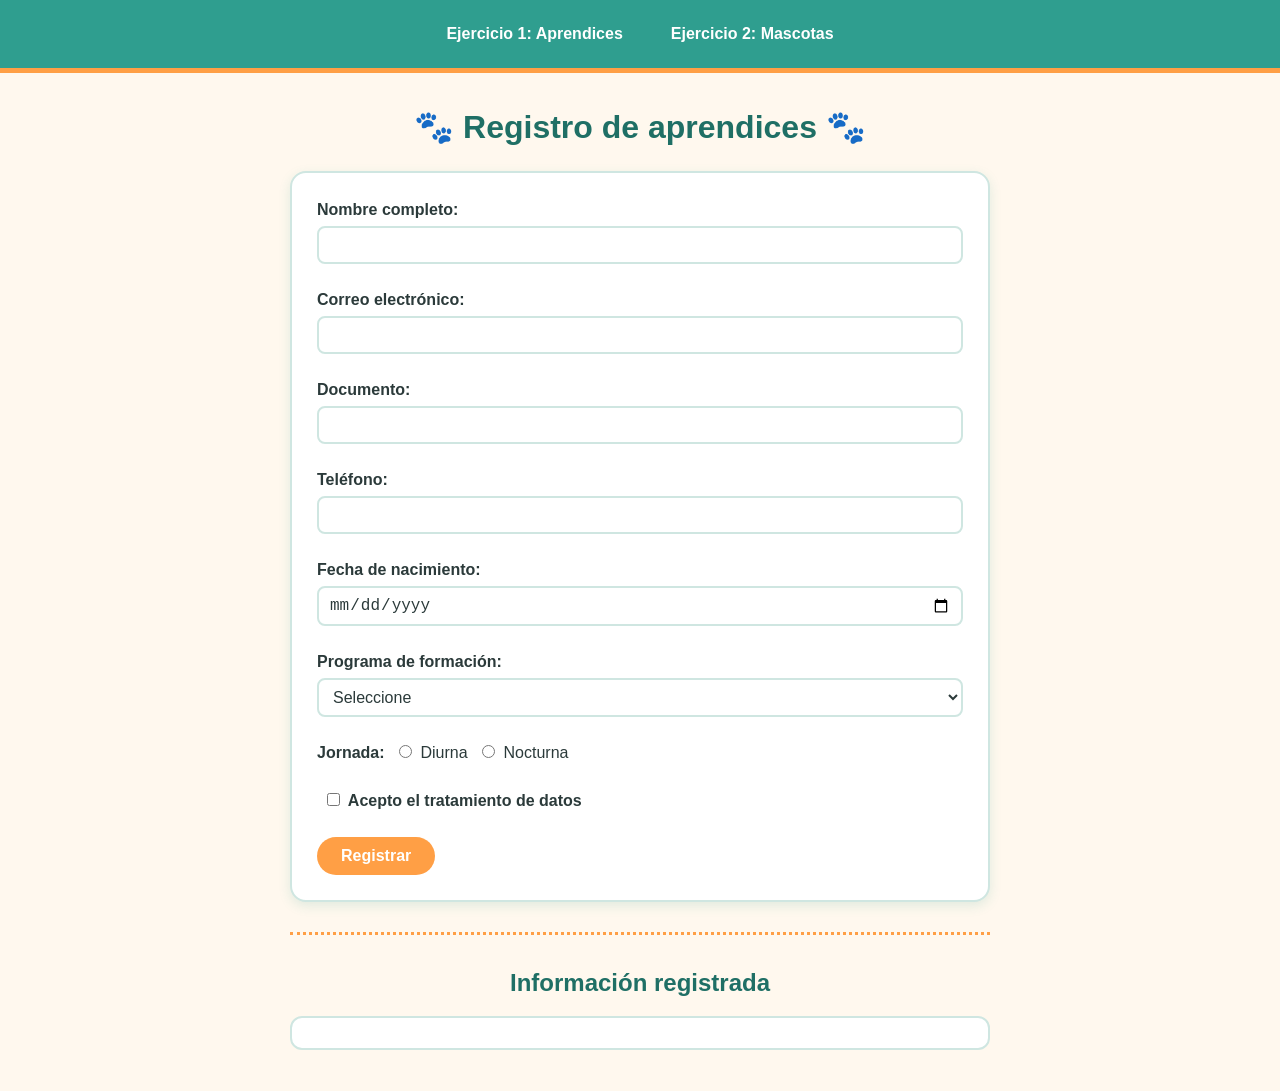
<file: index.html>
<!DOCTYPE html>
<html lang="es">
<head>
    <meta charset="UTF-8">
    <meta name="viewport" content="width=device-width, initial-scale=1.0">
    <title>Registro de aprendices</title>
    <link rel="stylesheet" href="CSS/estilos.css">
</head>
<body>
    <nav>
        <a href="index.html">Ejercicio 1: Aprendices</a>
        <a href="ejercicio2.html">Ejercicio 2: Mascotas</a>
    </nav>

    <h1>Registro de aprendices</h1>

    <form id="formulario">

        <label>Nombre completo:</label>
        <input type="text" name="nombre">

        <br><br>

        <label>Correo electrónico:</label>
        <input type="email" name="correo">

        <br><br>

        <label>Documento:</label>
        <input type="number" name="documento">

        <br><br>

        <label>Teléfono:</label>
        <input type="tel" name="telefono">

        <br><br>

        <label>Fecha de nacimiento:</label>
        <input type="date" name="fecha">

        <br><br>

        <label>Programa de formación:</label>

        <select name="programa">
            <option value="">Seleccione</option>
            <option value="ADSO">ADSO</option>
            <option value="Multimedia">Multimedia</option>
            <option value="Redes">Redes</option>
        </select>

        <br><br>

        <label>Jornada:</label>

        <input type="radio" name="jornada" value="Diurna">
        Diurna

        <input type="radio" name="jornada" value="Nocturna">
        Nocturna

        <br><br>

        <label>
            <input type="checkbox" name="acepta">
            Acepto el tratamiento de datos
        </label>

        <br><br>

        <button type="submit">Registrar</button>

    </form>

    <hr>

    <h2>Información registrada</h2>

    <div id="resultado"></div>

    <script src="JS/app.js"></script>

</body>
</html>
</file>
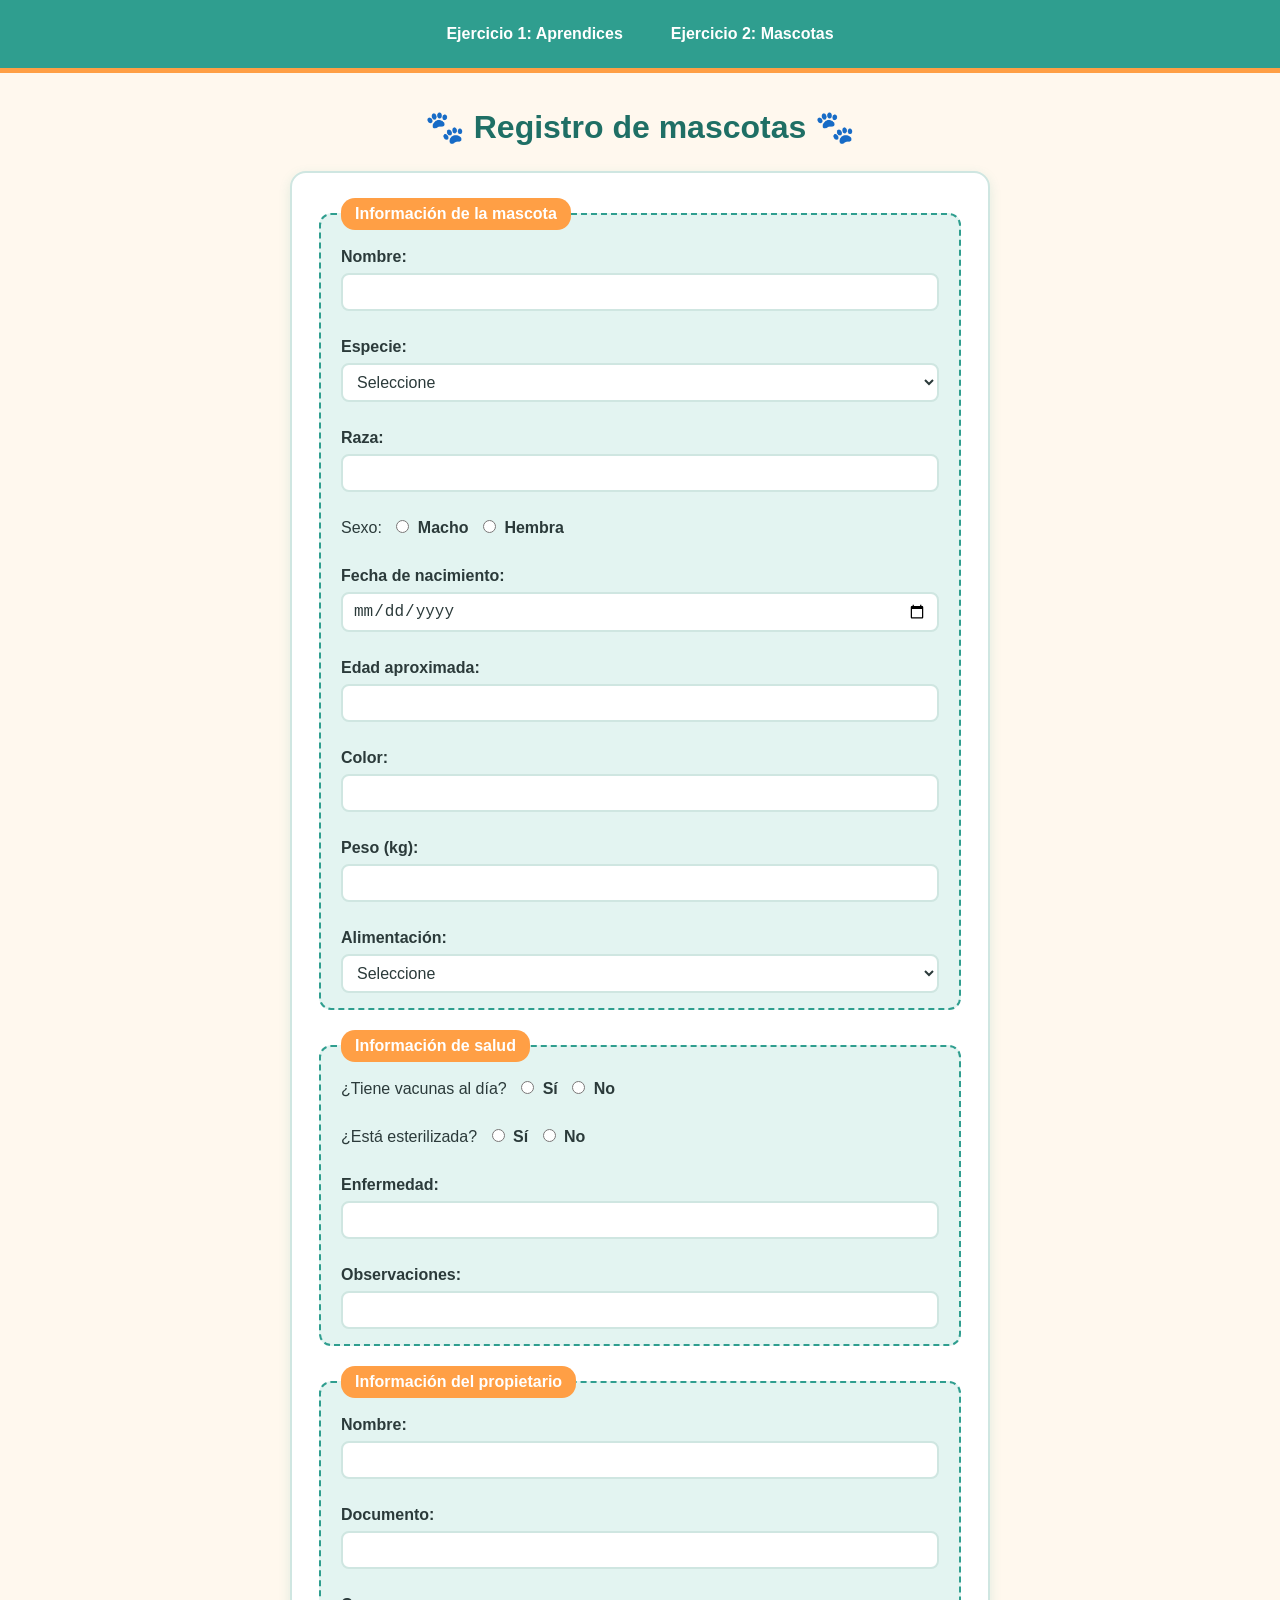
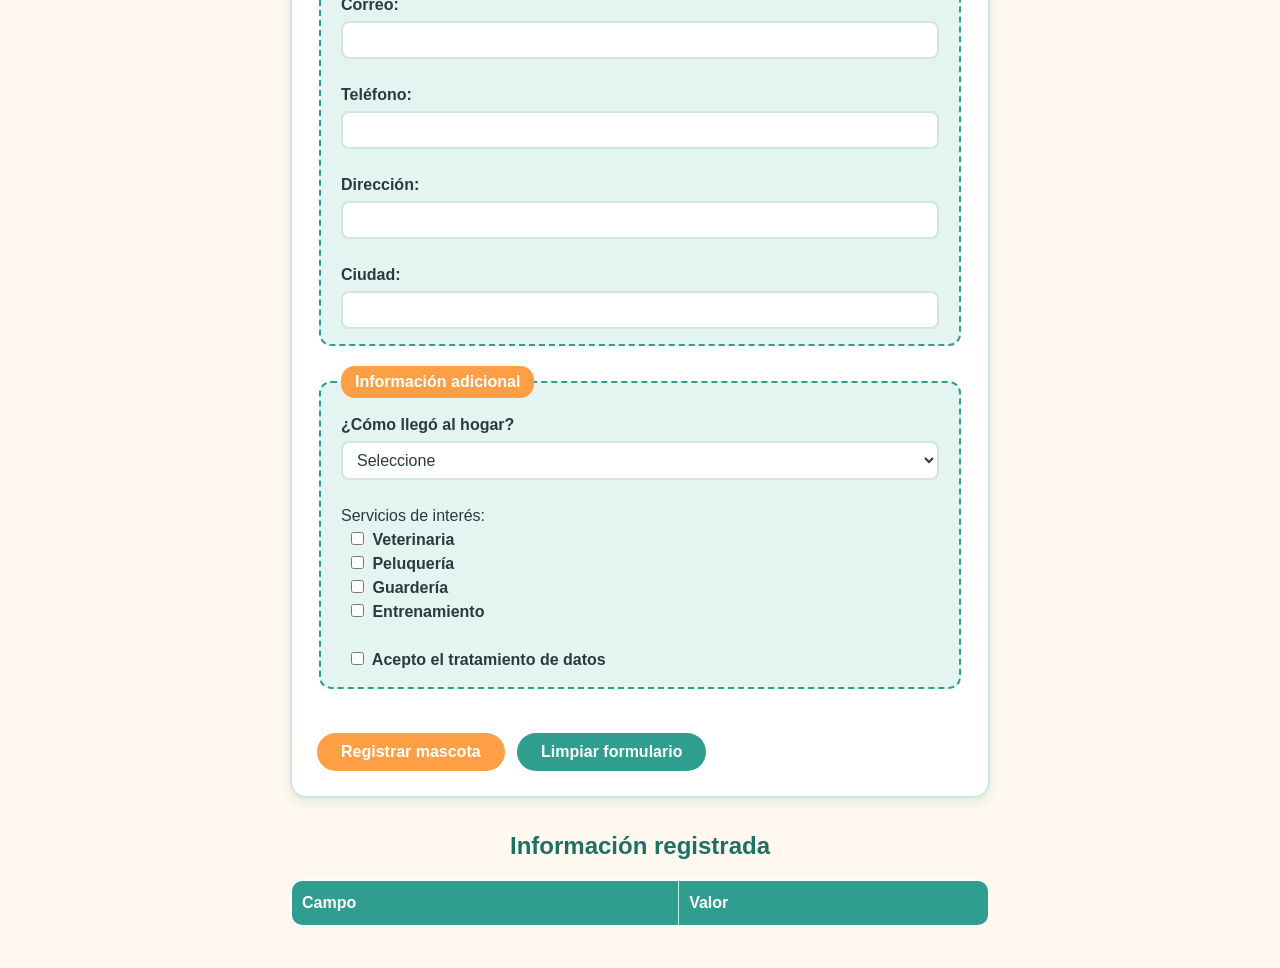
<file: ejercicio2.html>
<!DOCTYPE html>
<html lang="es">
<head>
    <meta charset="UTF-8">
    <meta name="viewport" content="width=device-width, initial-scale=1.0">
    <title>Registro de mascotas</title>
    <link rel="stylesheet" href="CSS/estilos.css">
</head>
<body>
    <nav>
        <a href="index.html">Ejercicio 1: Aprendices</a>
        <a href="ejercicio2.html">Ejercicio 2: Mascotas</a>
    </nav>

    <h1>Registro de mascotas</h1>

    <form id="formulario">
        <fieldset>
            <legend>Información de la mascota</legend>
            <label>Nombre:
                <input type="text" name="nombre" required>
            </label><br><br>
            <label>Especie:
                <select name="especie" required>
                    <option value="">Seleccione</option>
                    <option>Perro</option>
                    <option>Gato</option>
                    <option>Ave</option>
                    <option>Conejo</option>
                    <option>Otro</option>
                </select>
            </label><br><br>
            <label>Raza: <input type="text" name="raza"></label><br><br>
            <span>Sexo:</span>
            <label><input type="radio" name="sexo" value="Macho"> Macho</label>
            <label><input type="radio" name="sexo" value="Hembra"> Hembra</label><br><br>
            <label>Fecha de nacimiento: <input type="date" name="fechaNacimiento"></label><br><br>
            <label>Edad aproximada: <input type="number" name="edad" min="0"></label><br><br>
            <label>Color: <input type="text" name="color"></label><br><br>
            <label>Peso (kg): <input type="number" name="peso" min="0" step="0.1"></label><br><br>
            <label>Alimentación:
                <select name="alimentacion">
                    <option value="">Seleccione</option>
                    <option>Concentrado</option>
                    <option>Natural</option>
                    <option>Mixta</option>
                </select>
            </label>
        </fieldset>

        <fieldset>
            <legend>Información de salud</legend>
            <span>¿Tiene vacunas al día?</span>
            <label><input type="radio" name="vacunas" value="Sí"> Sí</label>
            <label><input type="radio" name="vacunas" value="No"> No</label><br><br>
            <span>¿Está esterilizada?</span>
            <label><input type="radio" name="esterilizada" value="Sí"> Sí</label>
            <label><input type="radio" name="esterilizada" value="No"> No</label><br><br>
            <label>Enfermedad: <input type="text" name="enfermedad"></label><br><br>
            <label>Observaciones: <input type="text" name="observaciones"></label>
        </fieldset>

        <fieldset>
            <legend>Información del propietario</legend>
            <label>Nombre: <input type="text" name="propietario" required></label><br><br>
            <label>Documento: <input type="number" name="documento"></label><br><br>
            <label>Correo: <input type="email" name="correo" required></label><br><br>
            <label>Teléfono: <input type="tel" name="telefono"></label><br><br>
            <label>Dirección: <input type="text" name="direccion"></label><br><br>
            <label>Ciudad: <input type="text" name="ciudad"></label>
        </fieldset>

        <fieldset>
            <legend>Información adicional</legend>
            <label>¿Cómo llegó al hogar?
                <select name="origen">
                    <option value="">Seleccione</option>
                    <option>Adopción</option>
                    <option>Compra</option>
                    <option>Regalo</option>
                    <option>Rescate</option>
                </select>
            </label><br><br>
            <span>Servicios de interés:</span><br>
            <label><input type="checkbox" name="servicios" value="Veterinaria"> Veterinaria</label><br>
            <label><input type="checkbox" name="servicios" value="Peluquería"> Peluquería</label><br>
            <label><input type="checkbox" name="servicios" value="Guardería"> Guardería</label><br>
            <label><input type="checkbox" name="servicios" value="Entrenamiento"> Entrenamiento</label><br><br>
            <label>
                <input type="checkbox" name="acepta" value="Sí" required>
                Acepto el tratamiento de datos
            </label>
        </fieldset>

        <br>
        <button type="submit">Registrar mascota</button>
        <button type="reset">Limpiar formulario</button>
    </form>

    <h2>Información registrada</h2>
    <table border="1">
        <thead><tr><th>Campo</th><th>Valor</th></tr></thead>
        <tbody id="resultado"></tbody>
    </table>

    <script src="JS/app2.js"></script>
</body>
</html>
</file>
<file: CSS/estilos.css>
/* ===== Tienda de mascotas / Veterinaria ===== */

:root {
    --verde: #2f9e8f;
    --verde-oscuro: #1f6f65;
    --naranja: #ff9f45;
    --naranja-oscuro: #e8832a;
    --crema: #fff8ee;
    --celeste: #e3f4f1;
    --texto: #2b3a3a;
    --borde: #cfe6e1;
    --blanco: #ffffff;
}

* {
    box-sizing: border-box;
}

body {
    margin: 0;
    padding: 0 0 40px 0;
    font-family: "Segoe UI", Tahoma, Arial, sans-serif;
    color: var(--texto);
    background-color: var(--crema);
    line-height: 1.5;
}

/* ===== Barra de navegación ===== */
nav {
    background-color: var(--verde);
    padding: 14px 20px;
    display: flex;
    justify-content: center;
    gap: 12px;
    flex-wrap: wrap;
    border-bottom: 5px solid var(--naranja);
}

nav a {
    color: var(--blanco);
    text-decoration: none;
    font-weight: bold;
    padding: 8px 18px;
    border-radius: 20px;
    transition: background-color 0.2s;
}

nav a:hover {
    background-color: var(--verde-oscuro);
}

/* ===== Títulos ===== */
h1 {
    text-align: center;
    color: var(--verde-oscuro);
    margin: 30px 20px 20px 20px;
    font-size: 2rem;
}

h1::before {
    content: "🐾 ";
}

h1::after {
    content: " 🐾";
}

h2 {
    text-align: center;
    color: var(--verde-oscuro);
    margin: 30px 20px 15px 20px;
}

/* ===== Formulario ===== */
form {
    max-width: 700px;
    margin: 0 auto;
    padding: 25px;
    background-color: var(--blanco);
    border: 2px solid var(--borde);
    border-radius: 16px;
    box-shadow: 0 4px 12px rgba(47, 158, 143, 0.15);
}

fieldset {
    border: 2px dashed var(--verde);
    border-radius: 12px;
    margin-bottom: 20px;
    padding: 15px 20px;
    background-color: var(--celeste);
}

legend {
    background-color: var(--naranja);
    color: var(--blanco);
    font-weight: bold;
    padding: 4px 14px;
    border-radius: 14px;
}

label {
    font-weight: 600;
}

input[type="text"],
input[type="email"],
input[type="number"],
input[type="tel"],
input[type="date"],
select {
    width: 100%;
    padding: 8px 10px;
    margin-top: 4px;
    border: 2px solid var(--borde);
    border-radius: 8px;
    font-size: 1rem;
    background-color: var(--blanco);
    color: var(--texto);
}

input:focus,
select:focus {
    outline: none;
    border-color: var(--verde);
    box-shadow: 0 0 0 3px rgba(47, 158, 143, 0.2);
}

input[type="radio"],
input[type="checkbox"] {
    accent-color: var(--verde);
    margin: 0 4px 0 10px;
    width: auto;
}

/* ===== Botones ===== */
button {
    padding: 10px 24px;
    border: none;
    border-radius: 22px;
    font-size: 1rem;
    font-weight: bold;
    cursor: pointer;
    color: var(--blanco);
    background-color: var(--naranja);
    transition: background-color 0.2s;
    margin-right: 8px;
}

button:hover {
    background-color: var(--naranja-oscuro);
}

button[type="reset"] {
    background-color: var(--verde);
}

button[type="reset"]:hover {
    background-color: var(--verde-oscuro);
}

/* ===== Resultados ===== */
hr {
    max-width: 700px;
    border: none;
    border-top: 3px dotted var(--naranja);
    margin: 30px auto;
}

#resultado {
    max-width: 700px;
    margin: 0 auto;
}

div#resultado {
    background-color: var(--blanco);
    border: 2px solid var(--borde);
    border-radius: 12px;
    padding: 15px 20px;
}

table {
    width: 100%;
    max-width: 700px;
    margin: 0 auto;
    border-collapse: collapse;
    background-color: var(--blanco);
    border: 2px solid var(--borde) !important;
    border-radius: 12px;
    overflow: hidden;
}

th {
    background-color: var(--verde);
    color: var(--blanco);
    padding: 10px;
    text-align: left;
}

td {
    padding: 8px 10px;
    border-bottom: 1px solid var(--borde);
}

tbody tr:nth-child(even) {
    background-color: var(--celeste);
}

/* ===== Pantallas pequeñas ===== */
@media (max-width: 600px) {
    form {
        margin: 0 10px;
        padding: 15px;
    }

    h1 {
        font-size: 1.5rem;
    }
}
</file>
